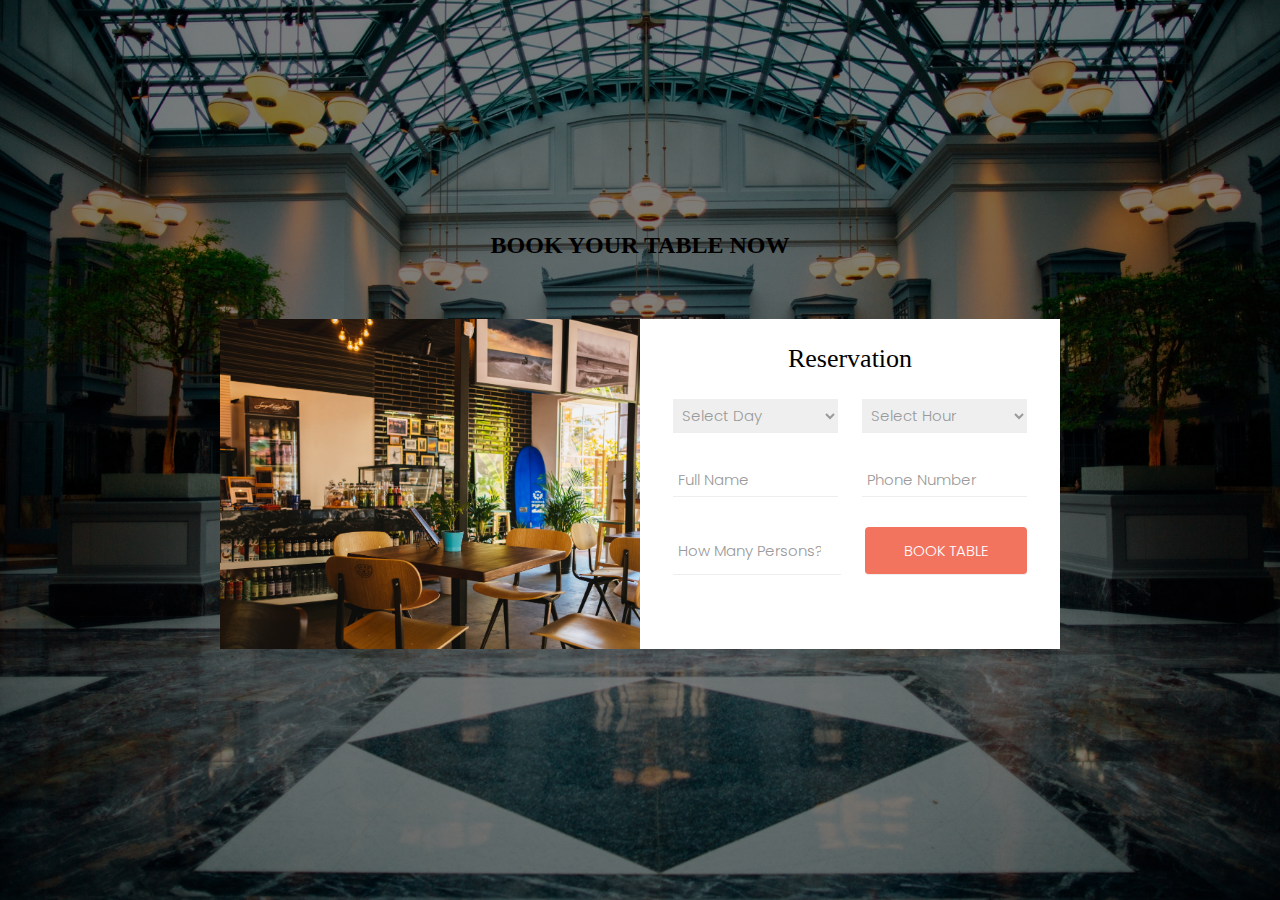
<file: reservation.html>
<!DOCTYPE html>
<html lang="en">
<head>
    <meta charset="utf-8">
    <meta http-equiv="X-UA-Compatible" content="IE=edge">
    <title>Reservation Form</title>
    <meta name="viewport" content="width=device-width, initial-scale=1">
    <link rel="stylesheet" href="style.css">
</head>
<body>
    
    <section class="banner">
        <h2>BOOK YOUR TABLE NOW</h2>
        <div class="card-container">
            <div class="card-img">
                <!-- image here -->
            </div>

            <div class="card-content">
                <h3>Reservation</h3>
                <form id="reservationForm">
                    <div class="form-row">
                        <select name="days" id="daySelect">
                            <option value="day-select">Select Day</option>
                            <option value="sunday">Sunday</option>
                            <option value="monday">Monday</option>
                            <option value="tuesday">Tuesday</option>
                            <option value="wednesday">Wednesday</option>
                            <option value="thursday">Thursday</option>
                            <option value="friday">Friday</option>
                            <option value="saturday">Saturday</option>
                        </select>

                        <select name="hours" id="hourSelect">
                            <option value="hour-select">Select Hour</option>
                            <option value="10">10:00</option>
                            <option value="12">12:00</option>
                            <option value="14">14:00</option>
                            <option value="16">16:00</option>
                            <option value="18">18:00</option>
                            <option value="20">20:00</option>
                            <option value="22">22:00</option>
                        </select>
                    </div>

                    <div class="form-row">
                        <input type="text" id="fullName" placeholder="Full Name">
                        <input type="text" id="phoneNumber" placeholder="Phone Number">
                    </div>

                    <div class="form-row">
                        <input type="number" id="personsCount" placeholder="How Many Persons?" min="1">
                        <input type="submit" value="BOOK TABLE">
                    </div>
                </form>
            </div>
        </div>
    </section>

    <script src="script.js"></script>
</body>
</html>
</file>
<file: style.css>
@import url('https://fonts.googleapis.com/css2?family=Poppins:wght@300;500;700&display=swap');


*{
    margin: 0;
    padding: 0;
    box-sizing: border-box;
    list-style: none;
    text-decoration: none;
    color: black;
    font-family: Verdana, Geneva, Tahoma, sans-serif;
}

body {
    font-family: 'Open Sans', sans-serif;
}



h1, h2, h3, h4, h5, h6 {
    font-family: 'Playfair Display', serif;
}






.headerbar{
    display: none;
}

.searchicon{
    display: block;
}

.logo img{
    width: 70px;

}

.bar{
    display: none;
}

.header{
    display: flex;
    justify-content: space-between;
    align-items: center;
    height: 80px;
    padding: 0 7vw;
    background-color: rgb(248,232,217);
    border-bottom: 2px solid rgb(252, 196, 124);
    box-shadow: 0 2px 28px rgb(253, 124, 124);
}

.header ul{
    display: flex;
    align-items: center;
}

.header ul li:hover{
    color: rgb(253, 57, 8);
}

.nav ul li{
    padding: 0 15px;
    font-size: 14px;
    font-weight: bold;

}

.nav a{
    text-decoration: none;
}

.account{
    flex: 0.1;
}
.account ul{
    display: flex;
    justify-content: end;
}

.account ul li{
    padding: 0 15px;
    font-size: 18px;
}

.bar i:hover{
    color: rgb(253, 57, 8);
}

.search{
    display: none;
    width: 200px;
    justify-content: center;
}
.search input{
    width: 100%;
    outline: none;
    border: none;
    padding: 5px;
}

.srchicon{
    background-color: rgb(255, 218, 210);
    display: block;
    padding: 4px 5px;
    cursor: pointer;
}

.home{
    background-color: rgb(248, 232, 217);
    padding: 150px 7vw;
}

.main_slide{
    display: flex;
    align-items: center;
    flex-wrap: wrap-reverse;
}

.main_slide div:nth-child(2){
    flex: 1;
    display: flex;
    justify-content: center;
    padding-top: 40px;

}

.main_slide div:nth-child(1){
    padding: 20px;
    flex: 1;
    font-size: 30px;
}

.main_slide div:nth-child(1) p{
    font-size: 13px;
    padding: 20px 0;
}

.main_slide div:nth-child(1) span{
    color: rgb(253, 57, 8);
    text-decoration: underline;
    text-underline-offset: 10px;
    text-decoration-color: rgb(252, 176, 34);
}

.red_btn{
    cursor: pointer;
    margin-top: 20px;
    width: 160px;
    font-size: small;
    font-weight: bold;
    color: aliceblue;
    line-height: 50px;
    background-color: rgb(253, 77, 8);
    border-radius: 5px;
    border: 1px solid rgb(253, 77, 8);
    box-shadow: 0 10px 15px rgb(250, 120, 69);
    transition: all 0.2s ;
}

.red_btn i{
    color: white;
    transform: all 0.2s;

}

.red_btn:hover{
    background-color: white;
    box-shadow: 0 2px 15px rgb(250, 120, 69);
    border: 1px solid rgb(253, 77, 8); 
    color: rgb(253, 77, 8);
}

.red_btn:hover i{
    color: rgb(253, 77, 8);
}

.food-items{
    margin: 70px 0;
    padding: 20px 0;
    background-color: white;
    border-radius: 30px;
    display: flex;
    justify-content: space-around;
    flex-wrap: wrap;
}

.item{
    width: 250px;
    padding: 30px;
    text-align: center;

}

.item div{
    height: 160px;
}

.item img{
    width: 160px;
    margin-bottom: 15px;
}

.item p{
    font-size: 12px;
    margin-top: 15px;
    margin-bottom: 10;
}

.white_btn{
    cursor: pointer;
    margin-top: 20px;
    width: 160px;
    font-weight: bold;
    color: rgb(253, 77, 8);
    line-height: 50px;
    border: 1px solid rgb(253, 77, 8);
    background-color: white;
    border-radius: 5px;
    box-shadow: 0 2px 15px rgb(250, 120, 69);
    transition: all 0.2s;
}

.white_btn:hover{
    color: aliceblue;
    background-color: rgb(253, 77, 8);
    box-shadow: 0 10px 15px rgb(250, 120, 69);

}

.item .red_btn, .item .white_btn{
    width: 120px;
    line-height: 35px;

}

.main_slide2{
    margin: 80px 0;
    display: flex;
    flex-wrap: wrap;
    justify-content: space-between;
    align-items: center;
}

.foodimg{
    flex: 0.5;

}

.foodimg img{
    max-width: 500px;
    width: 45vw;
}

.question{
    flex: 0.5;
    flex-direction: column;
    margin-left: 40px;
}

.question h2{
    font-size: 35px;
    margin-bottom: 15px;
}

.q-ans{
    display: flex;
    justify-content: flex-start;
    align-items: center;
    padding: 15px 0;
    cursor: pointer;
}

.q-ans img{
    width: 45px;
    
    
}

.q-ans div:first-child{
    padding: 10px;
    border-radius: 50%;
    height: 65px;
    text-align: center;
    background-color: white;
    margin-right: 20px;
}

.q-ans div:nth-child(2){
    display: flex;
    flex-direction: column;
}

.q-ans div:nth-child(2) p{
    margin-top: 10px;
    font-size: 13px;
}

.main_slide3{
    display: flex;
    flex-direction: column;
    align-items: center;
    width: 100%;
    position: relative;
    z-index: 1;
}

.main_slide3 .fav-head{
    text-align: center;
    width: 450px;
    margin-bottom: 30px;
}

.main_slide3 .fav-head h3{
    font-size: 30px;
    padding: 20px 0;
}

.main_slide3 .fav-head p{
    font-size: 13px;
    text-align: center;
}

.main_slide3 .fav-food{
    margin: 30px 0;
    display: flex;
    flex-wrap: wrap;
    justify-content: space-evenly;
    width: 90%;
}

.main_slide3 .fav-food .item{
    background-color: white;
    border-radius: 5px;
    margin-bottom: 30px;
    box-shadow: 0 2px 10px rgba(119, 119, 119, 0.438);
    width: 220px;
    padding: 15px;
    padding-top: 20px;
    text-align: center;
    cursor: pointer;
}

.main_slide3 .fav-food .item div{
    height: 160px;
    margin-bottom: 15px;
}

.main_slide3 .fav-food .item img{
    width: 160px;
    margin-bottom: 15px;
}

.main_slide3 .fav-price{
    color: red;
    font-weight: bold;
    font-size: 15px;
}

.main_slide3 .dsgn{
    background-color: rgb(255, 214, 176);
    height: 50%;
    width: 100%;
    position: absolute;
    z-index: -1;
    bottom: 0;
    border-radius: 10px;
}

.main_slide4{
    margin-top: 270px;
    display: flex;
    flex-wrap: wrap-reverse;
    margin-bottom: 200px;

}

.main_slide4 .chef-feed{
    flex: 0.5;
    margin-top: 30px;
}

.main_slide4 .chef{
    flex: 0.5;
    text-align: right;
}

.main_slide4 .chef img{
    margin-top: -130px;
    width: 50vw;
    max-width: 490px;
}

.main_slide4 .chef-feed h2{
    font-size: 32px;
    margin-bottom: 25px;
}

.main_slide4 .chef-feed h4{
    font-size: 14px;
    line-height: 20px;
    margin-bottom: 10px;
}

.main_slide4 .chef-detail{
    margin-top: 20px;
    display: flex;
    margin: 25px 0;
    align-items: center;
}

.main_slide4 .chef-detail img{
    width: 50px;
    border-radius: 50%;
    margin-right: 15px;
    border: 4px solid white;
}

.main_slide4 .chef-detail h6{
    font-size: 14px;
}

.main_slide4 .chef-detail p{
    font-size: 11px;
    color: red;
}

.main_slide4 .chef-vic{
    display: flex;
    align-items: center;
    padding: 25px 20px;
    background-color: rgb(255, 219, 185);
    border-radius: 0 100px 0 0;
    margin-top: 40px;
    width: 100%;
}

.main_slide4 .chef-vic div{
    display: flex;
    align-items: center;
    margin-right: 20px;
    flex: 0.5;
    height: 27px;
    overflow: hidden;
}

.main_slide4 .chef-vic div i, .main_slide4 .chef-vic div h4{
    font-size: 27px;
    margin-right: 8px;

}

.main_slide4 .chef-vic div h4{
    color: red;
    padding-top: 8px;

}

.main_slide4 .chef-vic div p{
    font-size: 11px;
    padding-top: 15px;
    line-height: 13px;
}

.footer {
    padding: 50px 10px 8px;
    background-color: rgb(252, 196, 124);
    
    
}

.footer-logo {
    width: 150px;
    margin-top: 15px;
    margin-bottom: 15px;
}

.footer h4 {
    text-align: left;
    margin-top: 15px;
    margin-bottom: 25px;

}

.footer p {
    font-size: 12px;
    text-align: justify;
    padding-right: 35px;
}

.footer .row .fa-brands, .fa-solid {
    padding-right: 20px;
    font-size: 15px;
}


/* Gallery page */
.c-item {
    height: 810px;
}
  
.c-img {
    height: 100%;
    object-fit: cover;
    filter: brightness(0.6);
}



/* Book a table */




 

@media only screen and (max-width: 768px){
    .header .nav, .header .account{
        display: none;
    }
    .search{
        width: 60vw;

    }
    .bar{
        display: block;
        cursor: pointer;
    }
    .headerbar{
        overflow: hidden;
        display: flex;
        flex-direction: column;
        position: fixed;
        top: 0;
        width: 100%;
        bottom: 0;
        right: -100%;
        transition: all 0.5s;
        background-color: rgb(252, 231, 216);
    }

    .headerbar .account, .headerbar .nav{
        display: block;
        font-size: 18px;

    }
    .bar .fa-xmark{
        display: none;
        top: 20px;
        right: 5w;
        position: absolute;
        font-size: 25px;

    }
    .headerbar .nav ul{
        flex-direction: column;
        margin-top: 10px;
        text-align: center;
    }
    .headerbar .nav li{
        width: 96vw;
        margin: 10px 0;
        padding: 15px 30px;
        box-shadow: 0 2px 15px rgb(252, 193, 169);
        font-size: 15px;
        margin-top: 5px;

    }
    .headerbar .account{
        line-height: 40px;
        margin-top: 60px;
        background-color: rgb(252, 210, 182);
        padding: 15px;

    }
    .headerbar .account ul{
        justify-content: space-between;
    }

    .foodimg{
        flex: 1;
        text-align: center;
        margin-bottom: 20px;
    }

    .foodimg img{
        width: 70vw;
    }

    .question{
        flex: 1;
        margin-top: 30px;
    }

    .question h2{
        font-size: 25px;
    }

    .q-ans div:nth-child(2) p{
        font-size: 11px;
    }

    .main_slide3{
        margin-top: 100px;
    }

    .main_slide3 .dsgn{
        height: 60%;
    }

    .main_slide3 .fav-head{
        width: 80%;
        margin-bottom: 20px;
    }

    .main_slide4{
        margin-top: 150px
    }

    .main_slide4 .chef-feed{
        flex: 1;
        text-align: center;
        margin-bottom: 40px;
    }

    .main_slide4 .chef img{
        width: 80vw;

    }


}

@media only screen and (max-width: 550px) {
    .main_slide div:nth-child(1){
        font-size: 18px;   
    }

    .main_slide div:nth-child(1) p{
        padding-top: 5px;
        margin: 10px 0;
        font-size: 11px;


    }

    .red_btn{
        margin-top: 10px;
        width: 120px;
        line-height: 30px;
        font-size: 12px;
        padding: 0 10px;
    }

    .main_slide div:nth-child(1) span{
        text-underline-offset: 5px;
    }

    .main_slide div:nth-child(2) img{
        width: 70vw;

    }

    .main_slide3 .fav-head{
        width: 100%;
    }

    .main_slide3 .fav-head h3{
        font-size: 25px;
    }

    .main_slide3 .fav-head p{
        font-size: 11px;
    }

    .main_slide3 .dsgn{
        display: none;
    }

    .main_slide4 .chef-vic div p{
        display: none;
        
        font-size: 0;
        color: blue;
    }
     
}


/* Reservation page */

.banner{
    min-height: 100vh;
    background: linear-gradient(rgba(0, 0, 0, 0.5), rgba(0, 0, 0, 0.5)), url("images/banner-img.jpg") center/cover no-repeat;
    display: flex;
    flex-direction: column;
    justify-content: center;
    align-items: center;
    color: #fff;
    padding-bottom: 20px;
}
.card-container{
    display: grid;
    grid-template-columns: 420px 420px;
}
.card-img{
    background: url("images/card-img.jpg") center/cover no-repeat;
}
.banner h2{
    padding-bottom: 40px;
    margin-bottom: 20px;
}
.card-content{
    background: #fff;
    height: 330px;
}
.card-content h3{
    text-align: center;
    color: #000;
    padding: 25px 0 10px 0;
    font-size: 26px;
    font-weight: 500;
}
.form-row{
    display: flex;
    width: 90%;
    margin: 0 auto;
}
form select, form input{
    display: block;
    width: 100%;
    margin: 15px 12px;
    padding: 5px;
    font-size: 15px;
    font-family: 'Poppins', sans-serif;
    outline: none;
    border: none;
    border-bottom: 1px solid #eee;
    font-weight: 300;
}
form input[type = text], form input[type = number], form input::placeholder, select{
    color: #9a9a9a;
}
form input[type = submit]{
    color: #fff;
    background: #f2745f;
    padding: 12px 0;
    border-radius: 4px;
    cursor: pointer;
}
form input[type = submit]:hover{
    opacity: 0.9;
}
</file>
